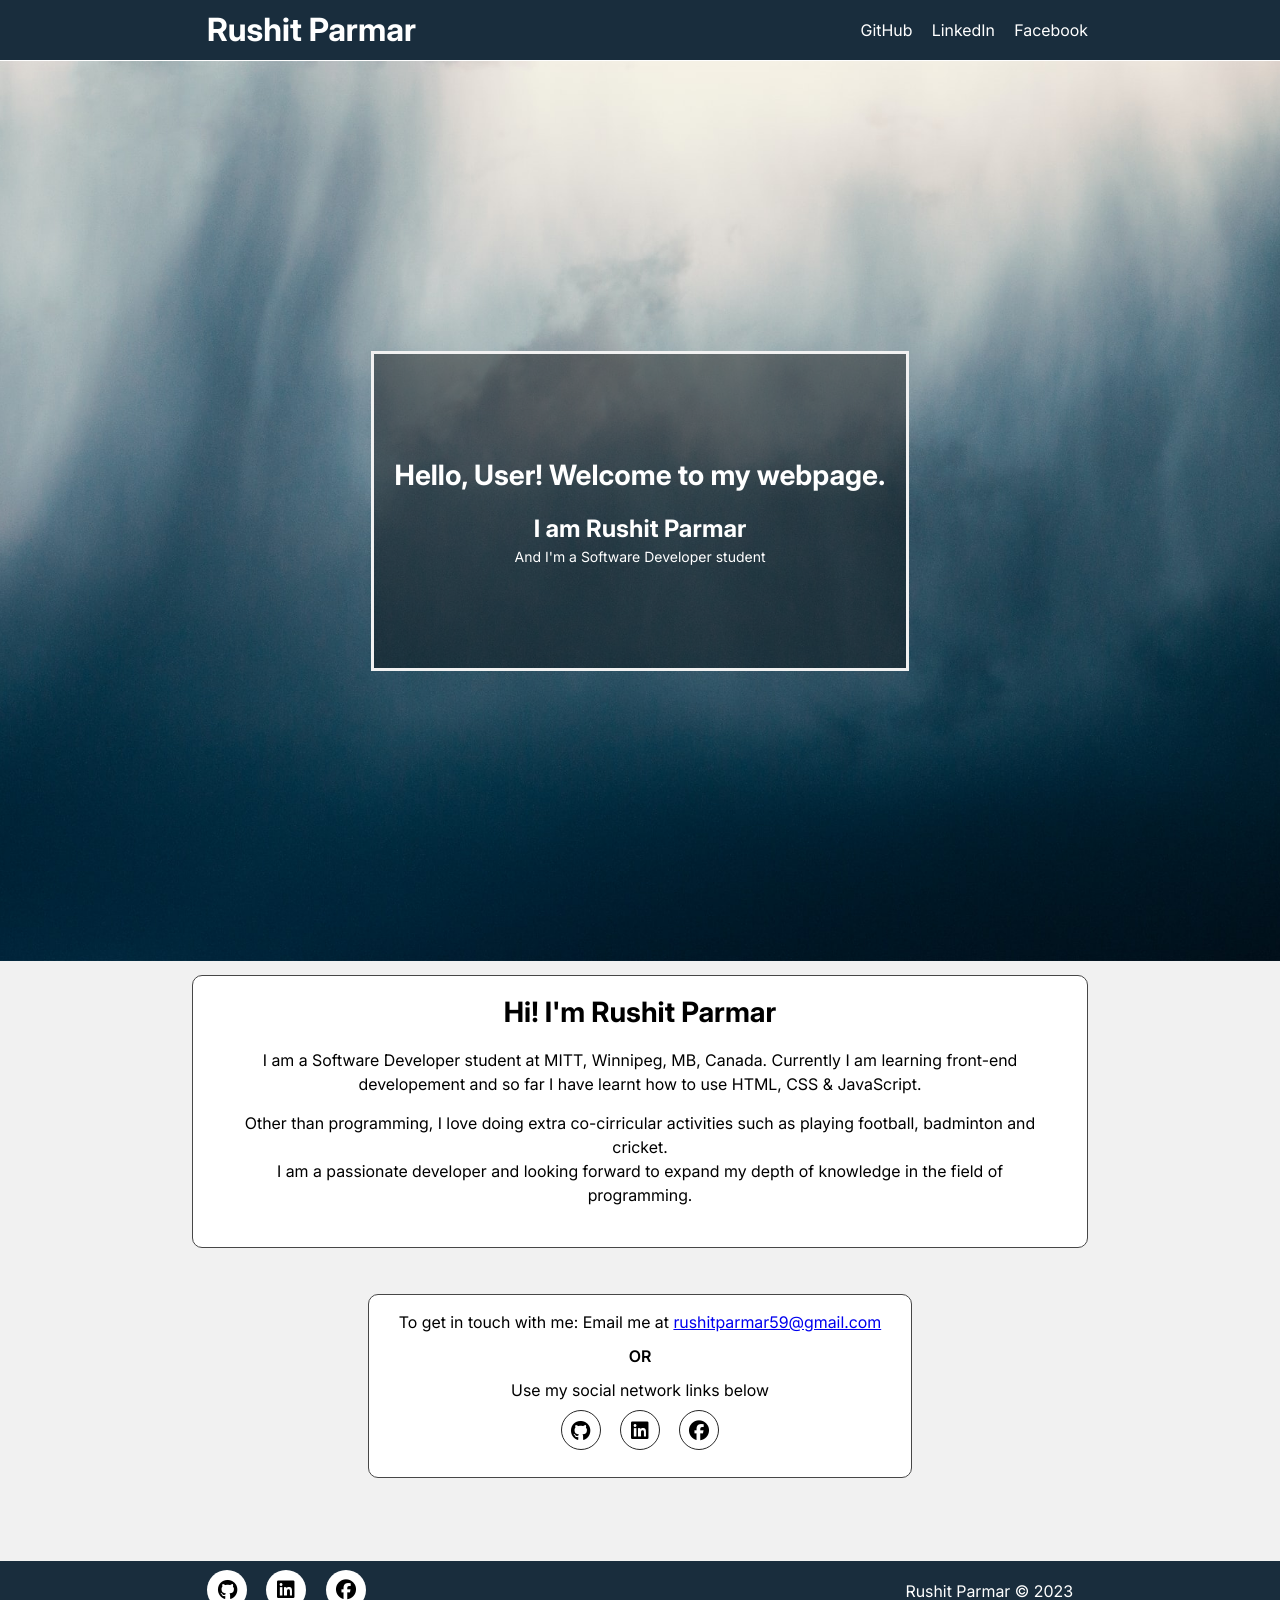
<file: Index.html>
<!DOCTYPE html>
<html lang="en" dir="ltr">
 <head>
  <meta charset="utf-8"> 
  <meta name="viewport" content="width=device-width, intitial-scale=-1">
  <meta name="author" content="Rushit Parmar">
  <meta name="description" content="My Website">
  <title>Rushit Parmar</title>
  <link rel="preconnect" href="https://fonts.googleapis.com">
  <link rel="preconnect" href="https://fonts.gstatic.com" crossorigin>
  <link rel="stylesheet" href="https://fonts.googleapis.com/css2?family=Inter:wght@300;400;600&display=swap">
  <link rel="stylesheet" href="https://cdnjs.cloudflare.com/ajax/libs/font-awesome/6.2.1/css/all.min.css">
  <link rel="shortcut icon" href="./source/images/diamond.png" type="image/x-icon">
  <link rel="stylesheet" href="./source/style/index.css" media="all">
 </head>
 <body>

  <header>
    <div class="container hflex">
      <h1>Rushit Parmar</h1>
      <nav>
        <ul>
          <li><a href="https://github.com/rb-parmar" target="_blank">GitHub</a></li>
          <li><a href="https://www.linkedin.com/in/rushit-parmar-83715325b" target="_blank">LinkedIn</a></li>
          <li><a href="https://www.facebook.com/profile.php?id=100090693670921&mibextid=ZbWKwL" target="_blank">Facebook</a></li>
        </ul>
      </nav>
    </div>
  </header>

  <main>
    <section class="hero">
      <div class="container">
        <div class="text" data-animation-offset="first">
          <h2>Hello, User! Welcome to my webpage.</h2>
          <h3>I am Rushit Parmar</h3>
          <p>And I'm a Software Developer student</p>
        </div>
      </div>
    </section>

    <section class="about-me">
      <div class="container">
        <div class="me">
          <h2>Hi! I'm Rushit Parmar</h2>
          <p>
            I am a Software Developer student at MITT, Winnipeg, MB, Canada.
            Currently I am learning front-end developement and so far I have 
            learnt how to use HTML, CSS & JavaScript. 
          </p>
          <p class="extra">
            Other than programming, I love doing extra co-cirricular activities
            such as playing football, badminton and cricket. 
          </p>
          <p>
            I am a passionate developer and looking forward to expand my depth of
            knowledge in the field of programming.
          </p>
      </div>
    </section>
    
    <section class="contact-me">
      <div class="container">
        <div class="contact">
          <p>
            To get in touch with me:
            Email me at 
            <a href="mailto:rushitparmar59@gmail.com">rushitparmar59@gmail.com</a>
          </p>
          <p class="or">OR</p>
          <P>
            Use my social network links below
          </P>
          <nav>
            <ul>
              <li><a href="https://github.com/rb-parmar"><i class="fa-brands fa-github"></i></a></li>
              <li><a href="https://www.linkedin.com/in/rushit-parmar-83715325b"><i class="fa-brands fa-linkedin"></i></a></li>
              <li><a href="https://www.facebook.com/profile.php?id=100090693670921&mibextid=ZbWKwL"><i class="fa-brands fa-facebook"></i></a></li>
            </ul>
          </nav>
        </div>
      </div>
    </section>

  </main>

  <footer>
    <div class="container fflex">
      <nav>
        <ul>
          <li><a href="https://github.com/rb-parmar"><i class="fa-brands fa-github"></i></a></li>
          <li><a href="https://www.linkedin.com/in/rushit-parmar-83715325b"><i class="fa-brands fa-linkedin"></i></a></li>
          <li><a href="https://www.facebook.com/profile.php?id=100090693670921&mibextid=ZbWKwL"><i class="fa-brands fa-facebook"></i></a></li>
        </ul>
      </nav>
      <p>Rushit Parmar &copy; 2023</p>
    </div>
  </footer>

 </body>
</html>
</file>
<file: source/style/index.css>
@import "./reset.css";

.container {
  width: min(100% - 30%, 1080px);
  margin-inline: auto;
}

/*-----------------------------------------------------*/
/* Header                                              */
/*-----------------------------------------------------*/

header {
  background-color: #192D3D;
}

.hflex {
  height: 60px;
  display: flex;
  justify-content: space-between;
  color: #fff;
}

h1 {
  font-size: 32px;
  line-height: 60px;
  margin-left: 15px;  
}

ul li {
  display: inline;
  line-height: 60px;
}

ul li + li {
  margin-left: 15px;
}

nav ul li a {
  font-size: 16px;
  color: #fff;
  text-decoration: none;
  transition: all 0.3s ease-in-out;
}

header nav ul li a:hover {
  font-size: 18px;
  font-weight: 600;
  padding: 20px;
  color: #192D3D;
  background-color: #00D1C6;
}


@media (max-width: 768px) {
  .container { width: min(100% - 5%, 768px);}
  header .hflex h1 { font-size: 28px; }
  .bars:hover { color: #00d1c6; }
  header .hflex nav ul li a { font-size: 14px;}
}

/*-----------------------------------------------------*/
/* Main                                                */
/*-----------------------------------------------------*/

/*----Hero Banner--------------------------------------*/

.hero {
  margin-top: 1px;
  height: 100vh;
  background: #000 url("../images/abstract.jpg") center / cover no-repeat;
}

.hero .container {
  display: grid;
  place-items: center;
  height: 100vh;
}

.hero .text {
  color: white;
  width: min(100% - 40%, 1080px);
  background-color: rgba(0, 0, 0, 0.4);
  border: 3px solid #f1f1f1;
  text-align: center;
  padding: 100px 0;
}

.text p {
  font-size: 14px;
}

.text h2 {
  font-size: 28px;
  margin-bottom: 15px;
}

.text h3 {
font-size: 24px;
}

@media (max-width: 768px) {
  .container { width: min(100% - 5%, 768px);}
  .text h2 { font-size: 24px; }
  .text h3 { font-size: 20px; }
}

/*----Hero Banner Animation--------------------------------------*/

[data-animation-offset="first"] {
  animation: trans 1.5s ease-in-out;
}

@keyframes trans {
  from {
    opacity: 0;
    translate: 0 -15px;
  }
  
  to {
    opacity: 1;
    translate: 0 0;
  }
}

/*----About me section------------------------------------------*/

.about-me {
  height: 300px;
  background-color: #f1f1f1;
}

.about-me .container {
  display: grid;
  place-items: center;
  height: 300px;
}

.me {
  border: #474747 solid 0.5px;
  border-radius: 10px;
  padding: 15px 15px 40px 15px;
  background-color: #fff;
}

.me h2 {
  font-size: 28px;
  text-align: center;
  margin-bottom: 15px;
}

.me p {
  margin: 0 15px;
  text-align: center;
}

.me .extra {
  margin-top: 15px;
}

/*----Contact-me section------------------------------------------*/

.contact-me {
  height: 300px;
  background-color: #f1f1f1;
}

.contact-me .container {
  display: grid;
  place-items: center;
  height: 250px;
}

.contact {
  border: #474747 solid 0.5px;
  border-radius: 10px;
  padding: 15px;
  background-color: #fff;
}

.contact p {
  text-align: center;
  margin: 0 15px;
}

.contact .or {
  margin: 10px 0;
  font-weight: 600;
}

.contact nav ul {
  text-align: center;
}
.contact nav ul li .fa-brands {
  height: 40px;
  width: 40px;
  color: #000;
  background-color: #fff;
  border: #272727 solid 0.5px;
  font-size: 20px;
  border-radius: 50%;
  line-height: 40px;
  transition: all 0.5s ease-in-out;
}

.contact nav ul li .fa-brands:hover {
  background-color: #00D1C6;
}
/*-----------------------------------------------------*/
/* Footer                                              */
/*-----------------------------------------------------*/

footer {
  background-color: #192D3D;
  height: 60px;
}

.fa-brands {
  height: 40px;
  width: 40px;
  color: #000;
  background-color: #fff;
  font-size: 20px;
  border-radius: 50%;
  line-height: 40px;
  transition: all 0.5s ease-in-out;
}

.fa-brands:hover {
  background-color: #00D1C6;
}

.fflex ul li:first-child {
  margin-left: 15px;
}

.fflex {
  display: flex;
  justify-content: space-between;
  text-align: center;
}

footer p {
  line-height: 60px;
  color: #fff;
  margin-right: 15px;
}
</file>
